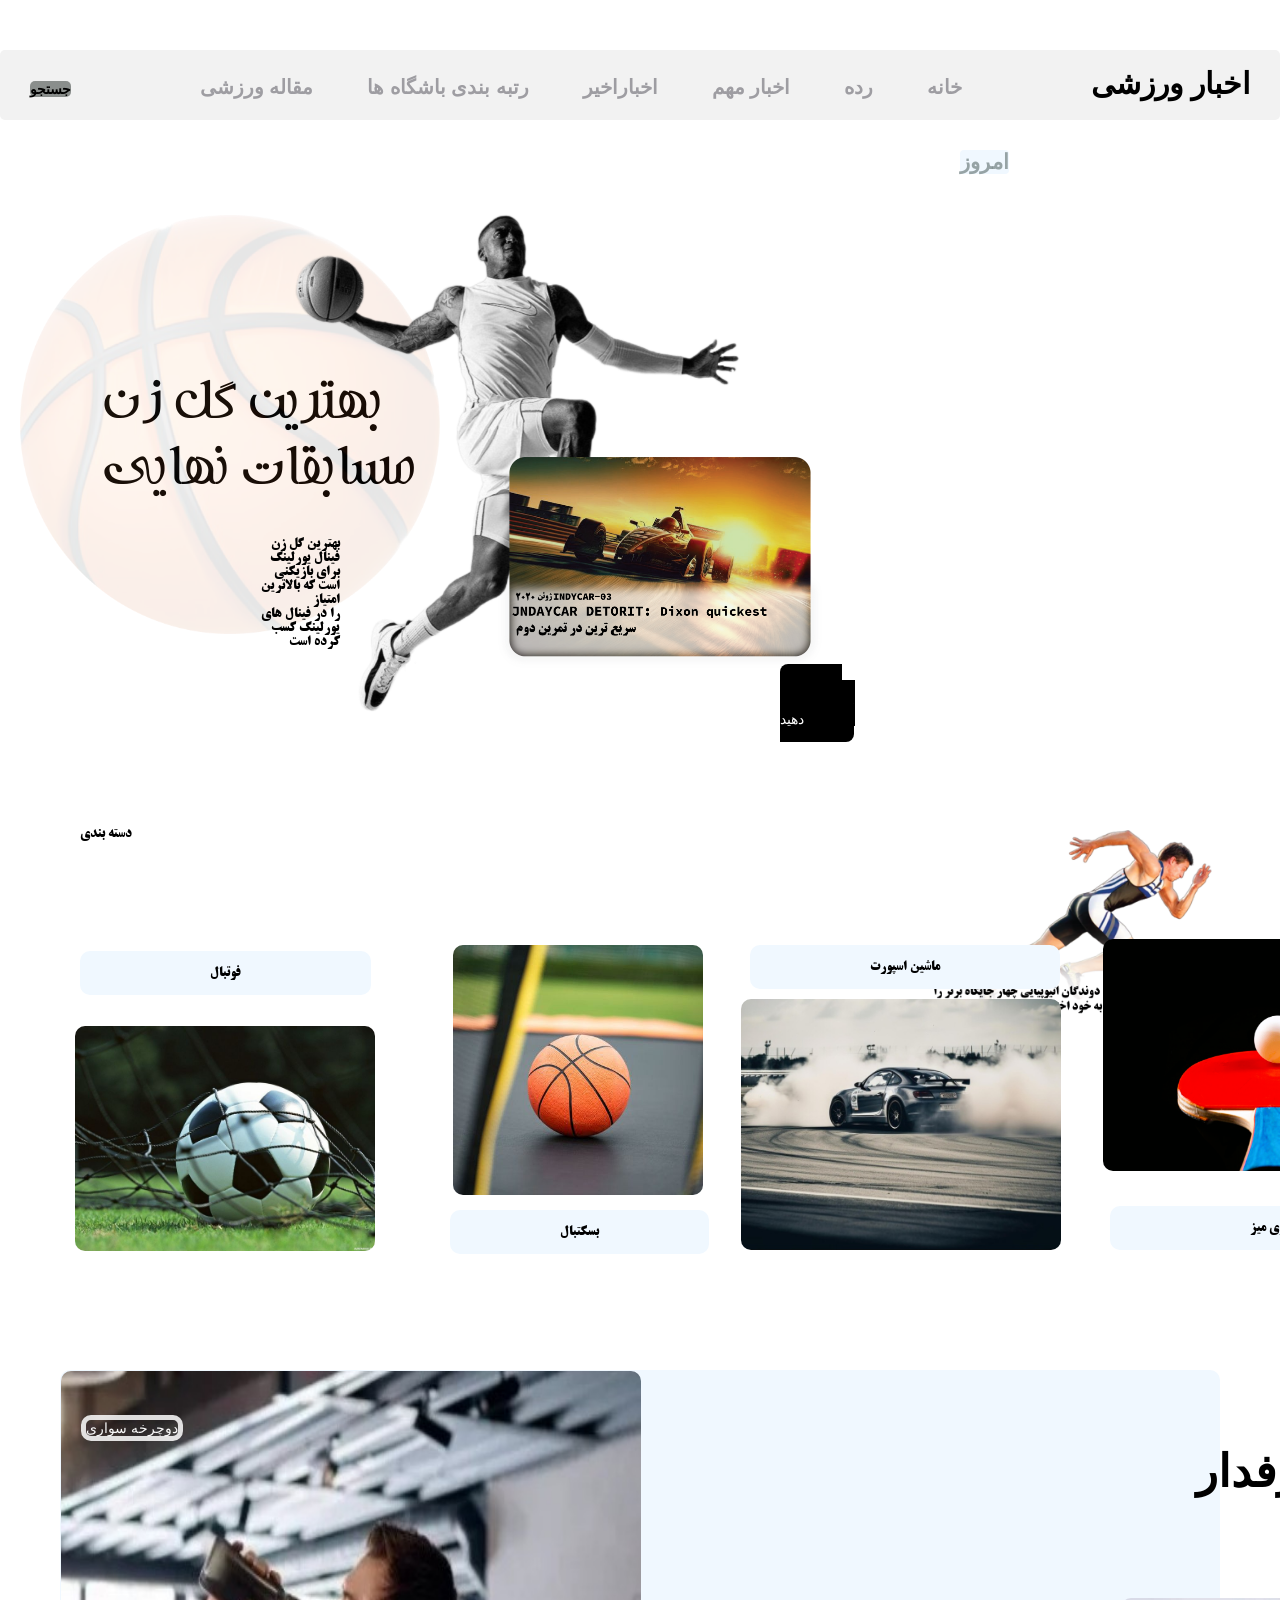
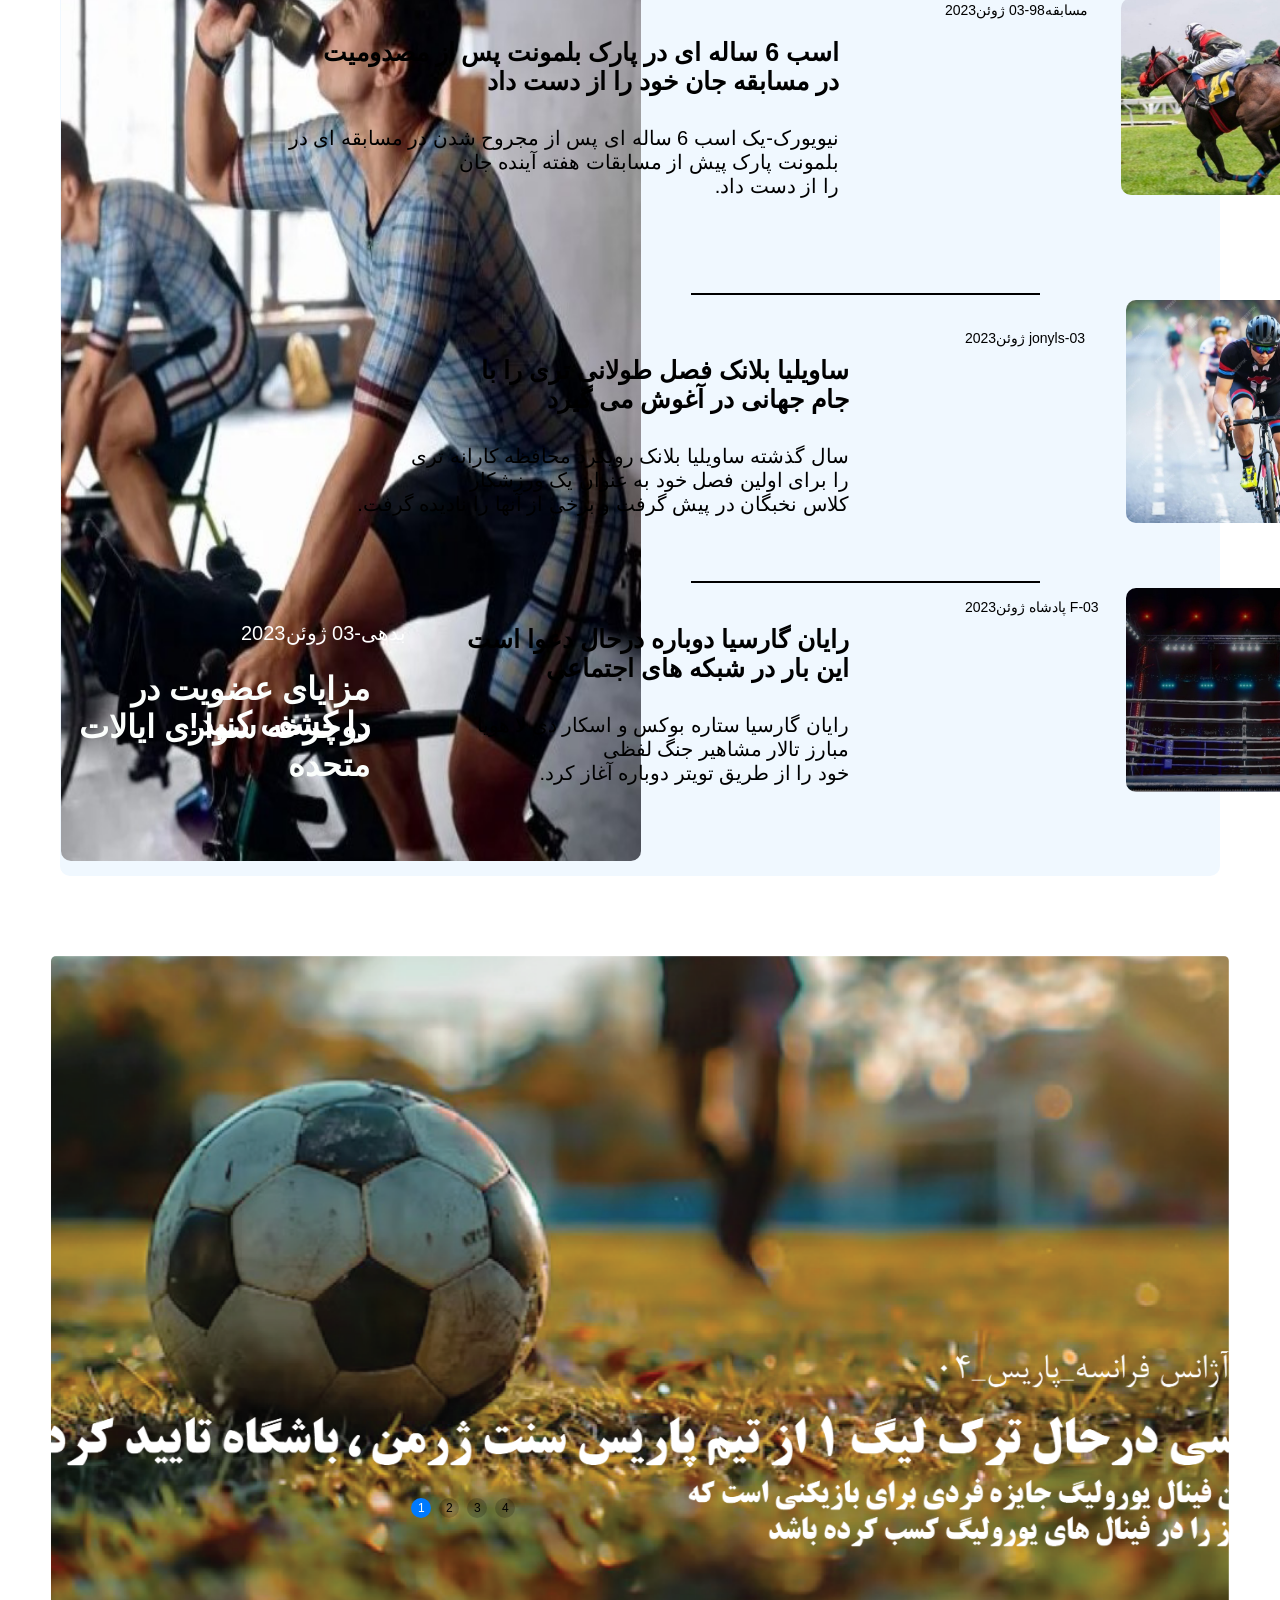
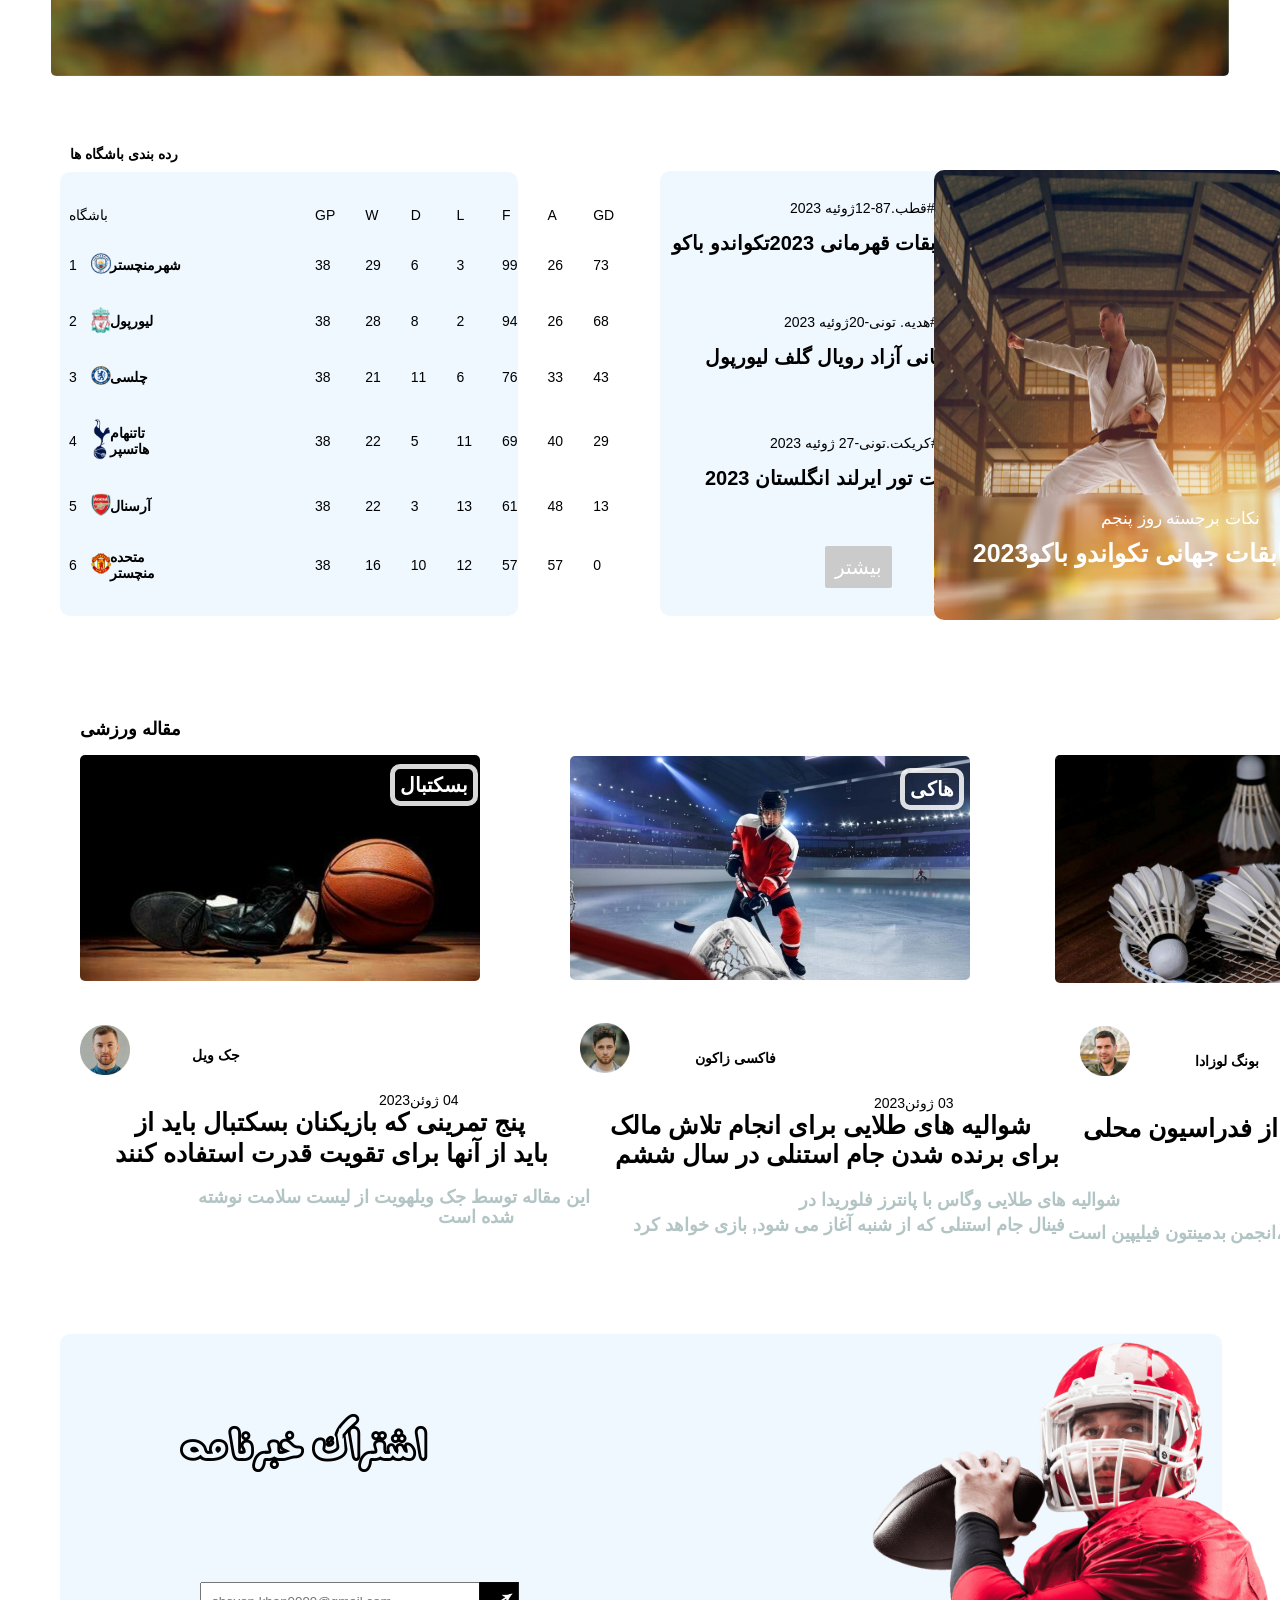
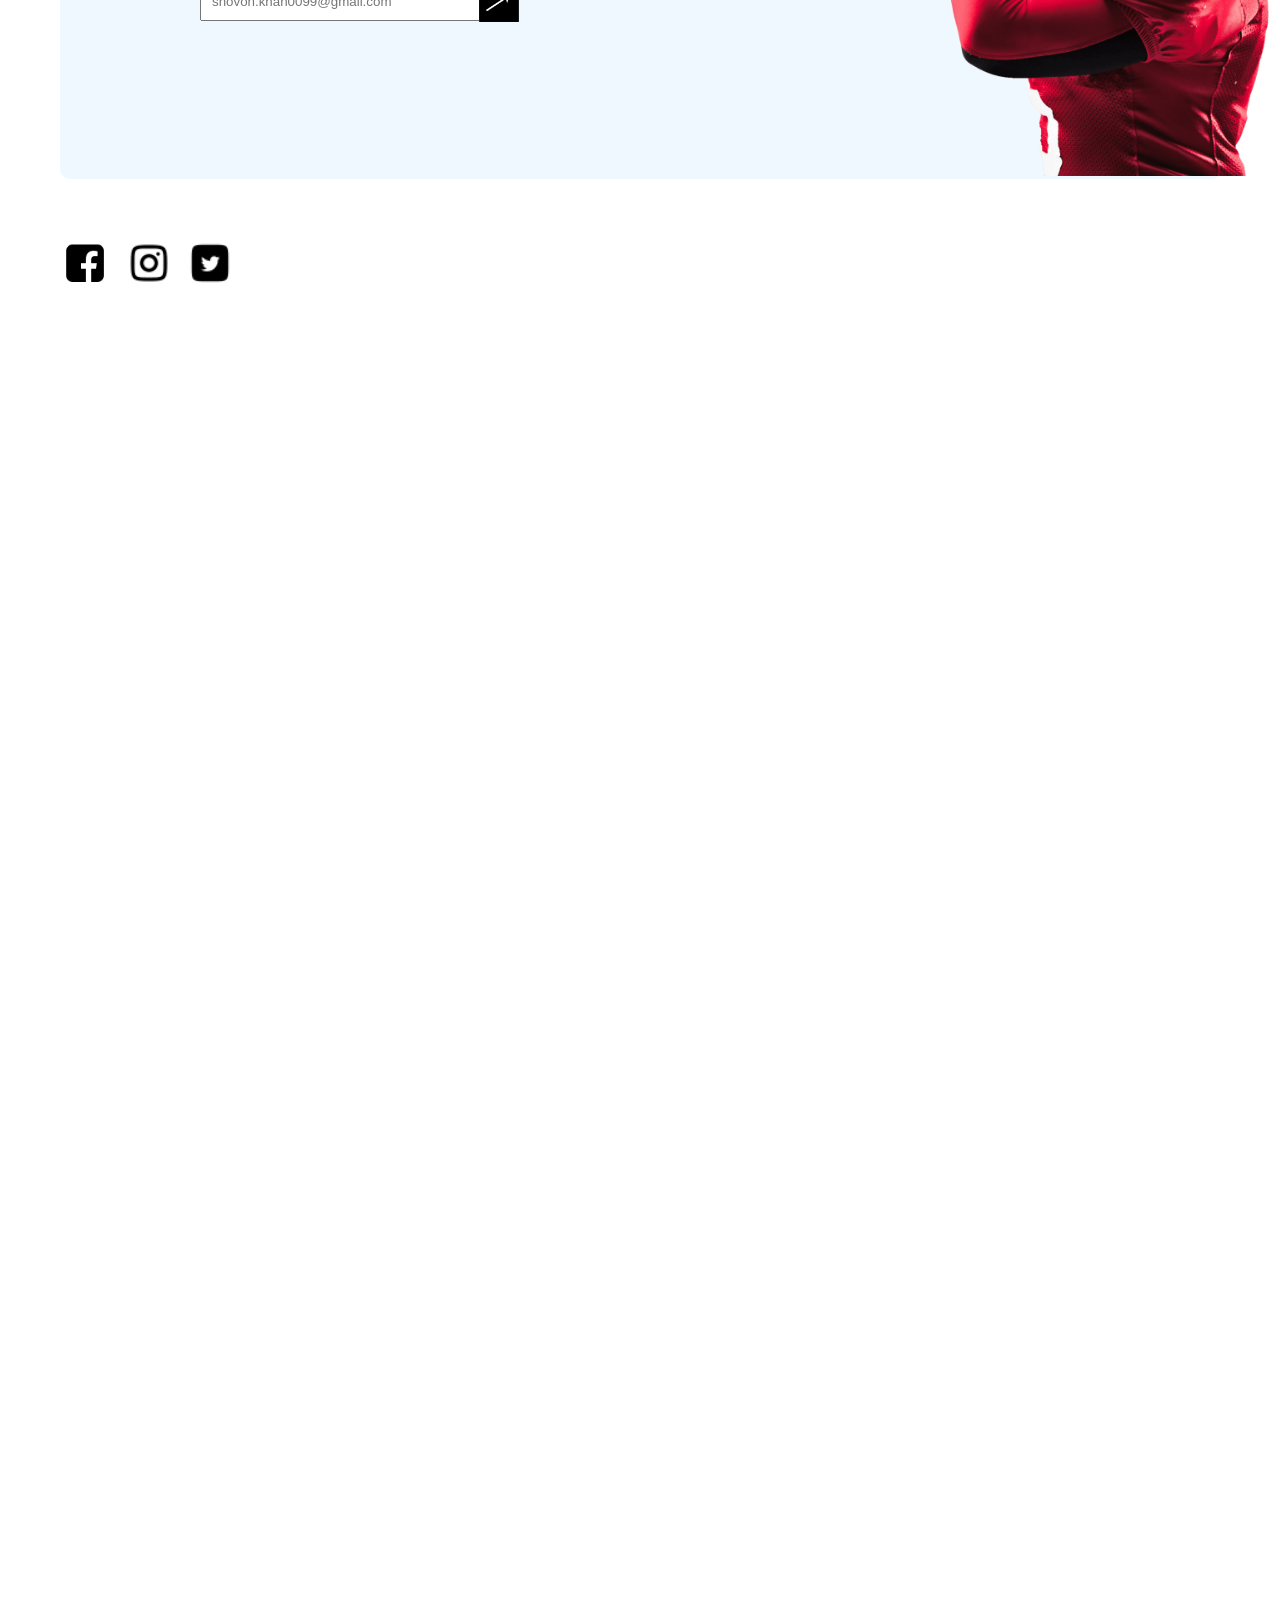
<file: پروژه برنامه نویسی - Copy/index.html>
<!DOCTYPE html>
<html lang="en">
<head>
    <meta charset="UTF-8">
    <meta name="viewport" content="width=device-width, initial-scale=1.0">
    <title>Document</title>
    <link rel="stylesheet" href="https://cdn.jsdelivr.net/npm/swiper@11/swiper-bundle.min.css" />
    <link rel="stylesheet" href="./style.css">
    
</head>
<body>
    <div class="menu"> 
        <nav>
            <ul>
                
               <b id="sport">اخبار ورزشی</b>
                  
                <li><a href=""><b>خانه</b></a></li>
                <li><a href=""><b>رده</b></a></li>
                <li><a href=""><b> اخبار مهم</b></a></li>
                <li><a href=""><b>اخباراخیر</b></a></li>
                <li><a href=""><b>رتبه بندی باشگاه ها  </b></a></li>
                <li><a href=""><b> مقاله ورزشی</b></a></li>

              <a id="sarch"  href=""><b>جستجو</b> </a>
            </ul>
        </nav>
    </div>
    <h2><li><a>امروز</a></li></h2>
    <div class="img">
       
        <p>   بهترین گل زن
            </p>
            <p>
      مسابقات نهایی
 </p>
<img id="ball" src="./img/Untitled-33.png" width="420px"  >
   
   
<span>
<img  src="./img/InShot_۲۰۲۴۰۸۲۸_۱۵۰۲۳۹۵۳۴.png" width="500px">
</span>
 <img align="right" src="./img/Untitled-2.png" width="380px" >


 <img id="car" align="right" src="./img/Untitled-1.png" width="340px" >
 
    </div>
   <div class="text">
    <p><b>     بهترین گل زن فینال یورلینگ</b></p>
<p><b>    برای بازیکنی است  که بالاترین امتیاز </b></p>  
<p><b>را در فینال های یورلینگ کسب کرده است </b> </p>

          <a href=""> به خواندن ادامه دهید</a>
   </div>
<div class="bunch">
<p><b>دسته بندی  </b></p>
</div>
<div class="img2">
<a href="">فوتبال</a>
<img src="./img/img2/b6d412c0c3d8a902f2dfa4b003480f0b.jpg" width="300px">
</div>

<div  class="img3">
<a href="">بسکتبال</a>
<img src="./img/img2/76b3e88793bf5b7ad3e98fb2b3cd3a4f.jpg" width="250px">
</div>

<div class="img4">
<a href="">ماشین اسپورت</a>
<img src="./img/img2/Screenshot_۲۰۲۴۰۹۰۲_۱۹۲۸۰۷_Chrome.jpg" width="320px">
</div>
<div class="img5">
<a href=""> تنیس روی میز</a>
<img src="./img/img2/Untitled47_20240902235312.png" width="350px">
</div>

<div class="a">

<div class="imgleft">
<img src="./img/img3/Screenshot_۲۰۲۴۰۹۰۳_۱۶۲۶۴۹_Chrome.jpg" width="500px" >

</div>


<div class="textman">
    <span>بدهی-03 ژوئن2023</span>
<h5>مزایای عضویت در دوچرخه سواری ایالات متحده</h5>
<h6>را کشف کنید!</h6>

<div class="bike">
    
<a href=""> دوچرخه سواری</a>


</div>



</div>
<div class="imgright"> 
<h4><b>اخبار پرطرفدار</b></h4>
<div class="imghorse">
<img src="./img/img3/Screenshot_۲۰۲۴۰۹۰۳_۱۶۲۸۳۱_Chrome.jpg" width="300px">
<span>مسابقه98-03 ژوئن2023
</span>
<p><b>  اسب 6 ساله ای در پارک بلمونت پس از مصدومیت</b></p>
<p><b>          در مسابقه جان خود را از دست داد</b></p>
<div class="texthorse">
<p>  نیویورک-یک اسب 6 ساله ای پس از مجروح شدن در مسابقه ای در </p>
<p>بلمونت پارک پیش از مسابقات هفته آینده جان </p>
<p>را از دست داد.</p>
<hr  width="30%"  color="black"> 
</div>
</div>



<div class="imgbike">
    <img src="./img/img3/Screenshot_۲۰۲۴۰۹۰۳_۱۶۳۰۱۳_Chrome.jpg"  width="300px">
<span>2023ژوئن jonyls-03</span>
<p><b>ساویلیا بلانک فصل طولانی تری را با</b></p>
<p><b>جام جهانی در آغوش می گیرد</b></p>
<div class="textbike">
    <p>سال گذشته ساویلیا بلانک رویکرد محافظه کارانه تری</p>
    <p>را برای اولین فصل خود به عنوان  یک ورزشکار</p>
    <p>کلاس نخبگان در پیش گرفت و برخی از آنها را نادیده گرفت.</p>
    <hr  width="30%"  color="black"> 
</div>
</div>


<div class="imgcombat">
<img src="./img/img3/Screenshot_۲۰۲۴۰۹۰۳_۱۶۳۴۳۲_Chrome.jpg" width="300px">
<span>  پادشاه ژوئن2023 F-03</span>
<p><b>رایان گارسیا دوباره درحال دعوا است</b></p>
<p><b>این بار در شبکه های اجتماعی</b></p>
</div>
<div class="textcombat">
    <p>رایان گارسیا ستاره بوکس و اسکار دی لا هویا</p>
    <p>مبارز تالار مشاهیر  جنگ لفظی</p>
    <p>خود را از طریق تویتر دوباره آغاز کرد.</p>
</div>
</div>
</div>


<!-- Swiper -->
<div class="swiper mySwiper">
    <div class="swiper-wrapper">
      <div class="swiper-slide"><img src="./img/img swiper 1/Untitled-1.png">
    <p></p></div>
      <div class="swiper-slide"><img src="./img/img swiper 1/083fe695f6045d11bca1b399f8210236.jpg" alt=""></div>
      <div class="swiper-slide"><img src="./img/img swiper 1/a2cabd78134d06a53c5187e8ba644e5f.jpg" alt=""></div>
      <div class="swiper-slide"><img src="./img/img swiper 1/e6062fd6b953cb08d61f38d3dd20d87a.jpg" alt=""></div>
    </div>
    <div class="swiper-pagination"></div>
    
  </div>

   <div class="soccer">
    
    <a href=""> فوتبال</a>
    
    </div>


    <div class=" titletabel">
        <p><b>رده بندی باشگاه ها </b></p>
        <div class="tabel">
<table width="20%"  cellspacing="30" cellpadding="1">
    
<tr>
<td id="clubs">باشگاه</td>
<td></td>
<td></td>
<td>GP</td>
<td>W</td>
<td>D</td>
<td>L</td>
<td>F</td>
<td>A</td>
<td>GD</td>

</tr>
<tr>
    <td id="one">1</td>
    <td id="boat"><img src="./img/img4/img table/InShot_۲۰۲۴۰۹۰۸_۱۳۴۴۴۷۲۹۴.png" alt="" width="20px"></td>
    <td id="city1"><p><b>شهرمنچستر</b> </p></td>
    
    <td>38</td>
    <td>29</td>
    <td>6</td>
    <td>3</td>
    <td>99</td>
    <td>26</td>
    <td>73</td>

    </tr>
    <tr>
        <td id="two">2</td>
        <td id="bird"><img src="./img/img4/img table/InShot_۲۰۲۴۰۹۰۸_۱۳۴۶۰۶۸۴۰.png" alt="" width="20px"></td>
        <td id="city2"><p><b>لیورپول</b></p></td>
        <td>38</td>
        <td>28</td>
        <td>8</td>
        <td>2</td>
        <td>94</td>
        <td>26</td>
        <td>68</td>
        </tr>
        <tr>
            <td id="three">3</td>
            <td id="lion"><img src="./img/img4/img table/InShot_۲۰۲۴۰۹۰۸_۱۳۴۶۵۵۴۹۳.png" alt="" width="20px"></td>
            <td id="city3"><p><b>چلسی</b></p></td>
            <td>38</td>
            <td>21</td>
            <td>11</td>
            <td>6</td>
            <td>76</td>
            <td>33</td>
            <td>43</td>
            </tr>
            <tr>
                <td id="four">4</td>
                <td id="hen"><img src="./img/img4/img table/InShot_۲۰۲۴۰۹۰۸_۱۳۴۸۲۸۰۸۶.png" alt="" width="20px"></td>
                <td id="city4"><p><b>تاتنهام هاتسپر</b></p></td>
                <td>38</td>
                <td>22</td>
                <td>5</td>
                <td>11</td>
                <td>69</td>
                <td>40</td>
                <td>29</td>
                </tr>
                <td id="five">5</td>
                <td id="wheel"><img src="./img/img4/img table/InShot_۲۰۲۴۰۹۰۸_۱۳۴۷۲۱۱۵۶.png" alt="" width="20px"></td>
                <td id="city5"><p><b>آرسنال</b></p></td>
                <td>38</td>
                <td>22</td>
                <td>3</td>
                <td>13</td>
                <td>61</td>
                <td>48</td>
                <td>13</td>
                </tr>
                <td id="six">6</td>
                <td id="red"><img src="./img/img4/img table/InShot_۲۰۲۴۰۹۰۸_۱۳۴۸۱۰۳۴۷.png" alt="" width="20px"></td>
                <td id="city6"><p><b>متحده منچستر</b></p></td>
                <td>38</td>
                <td>16</td>
                <td>10</td>
                <td>12</td>
                <td>57</td>
                <td>57</td>
                <td>0</td>
                </tr>
</table>
        </div>
    </div>
<div class="center">
    <img src="./img/img4/Screenshot_۲۰۲۴۰۹۰۷_۲۱۰۹۱۵_Telegram.jpg" alt="" width="100px">

<div class="textcenter">
<span> قطب.87-12ژوئیه 2023# </span>
<p><b>
    مسابقات قهرمانی 
  2023تکواندو باکو  
</b></p>
</div>

<div class="whiteball">
<img src="./img/img4/Screenshot_۲۰۲۴۰۹۰۷_۲۱۰۹۳۵_Telegram.jpg" alt=""width="100px">
<span>هدیه. تونی-20ژوئیه 2023#</span>
<p><b>قهرمانی آزاد رویال گلف لیورپول</b></p>

</div>
<div class="redball">
<img src="./img/img4/Screenshot_۲۰۲۴۰۹۰۷_۲۱۱۰۰۰_Google.jpg" alt=""width="100px">
<span>کریکت.تونی-27 ژوئیه 2023#</span>
<p><b>تست تور ایرلند انگلستان 2023</b></p>
</div>
<div class="bottem">
    <a href="">بیشتر </a>
</div>
</div>

<div class="imgmard">
    <p><b>اخباراخیر</b></p>
<img src="./img/img4/Screenshot_۲۰۲۴۰۹۰۷_۲۱۰۴۲۹_Google.jpg" alt="" width="350px">

</div>


<div class="textmard">
    <span>نکات برجسته روز پنجم</span>
<p><b>مسابقات جهانی تکواندو باکو2023</b></p>
</div>


<div class="im">
<p><b>مقاله ورزشی</b></p>
<div class="im1">

<img src="./img/img 5/csm_OIP_68979f5558.jpg" alt="" width="400px">
</div>

<div class="im2">
<img src="./img/img 5/Screenshot_۲۰۲۴۰۹۱۲_۱۳۳۸۵۱_Chrome.jpg" alt="" width="400px">
</div>
<div class="im3">
<img src="./img/img 5/a06a1ba3-dc50-40ca-86c1-9f3be25d31be.jpeg" alt=""width="400px">
</div>

</div>
<div class="textim1">
    <a href=""><b>بسکتبال</b></a> 
</div>
<div class="textim2">
    <a href=""><b>هاکی</b></a> 
</div>
<div class="textim3">
    <a href=""><b>بدمینتون</b></a> 
</div>

<div class="man1">
<img src="./img/img 5/Untitled-1.png" alt="" width="50px">
<span><b>جک ویل</b></span>
<span id="zerofour">04 ژوئن2023</span>
<p id="bascktball1"><b>پنج تمرینی که بازیکنان بسکتبال باید از   </b></p>
<p id="bascktball2"><b> باید از آنها برای تقویت قدرت استفاده کنند</b></p>
<span id="textbascktball1"><b>این مقاله توسط جک ویلهویت از لیست سلامت نوشته</b>  </span>
<span id="textbascktball2"><b>شده است</b></span>






<div class="man2">
<img src="./img/img 5/Untitled-2.png" alt="" width="50px" >
<span><b>فاکسی زاکون</b></span>
<span id="zerothree">03 ژوئن2023</span>
<p id="hockey1"><b>شوالیه های طلایی برای انجام تلاش مالک </b></p>
<p id="hockey2"><b> برای برنده شدن جام استنلی در سال ششم</b></p>
<span id="texthockey1"><b>شوالیه های طلایی وگاس  با پانترز فلوریدا در</b></span>
<span id="texthockey2"><b>فینال جام استنلی که از شنبه آغاز می شود, </b></span>
<span id="texthockey3"><b> بازی خواهد کرد</b></span>



</div>
<div class="man3">
<img src="./img/img 5/Untitled-3.png" alt="" width="50px">

<span><b>بونگ لوزادا</b></span>
<span id="zeroone">01 ژوئن2023</span>
<p id="badminton1"><b>بدمینتون در فضای باز از فدراسیون محلی </b></p>
<p id="badminton2"><b> حمایت می شود</b></p>
<span id="textbadminton1"><b>فدراسیون جهانی بدمینتون درحال توسعه</b></span>
<span id="textbadminton2"><b> بدمینتون هوایی و هیئت حاکمه کشور ،انجمن</b></span>
<span id="textbadminton3"><b> بدمینتون فیلیپین است</b></span>
</div>
</div>
<div class="imgend">
<img src="./img/img 5/charliegouse2-1.png" alt="" width="400px">
<p><b >   اشتراک
    خبرنامه
</b></p>
 
</div>

<div class="icon1">
<img src="./icon/icons8-facebook-64.png" alt="" width="50px">

</div>
<div class="icon2">
    <img src="./icon/icons8-instagram-50.png" alt="" width="58px">
    
    </div>
    <div class="icon3">
        <img src="./icon/icons8-twitter-squared-50.png" alt="" width="60px">
        
        </div>
            

<div class="end">
<input type="text" placeholder="shovon.khan0099@gmail.com">
<a href=""><img src="./img/Untitled-4.png" alt="" width="40px"></a>
</div>




 <!-- Swiper JS -->
 <script src="https://cdn.jsdelivr.net/npm/swiper@11/swiper-bundle.min.js"></script>

 <!-- Initialize Swiper -->
 <script>
   var swiper = new Swiper(".mySwiper", {
     pagination: {
       el: ".swiper-pagination",
       clickable: true,
       renderBullet: function (index, className) {
         return '<span class="' + className + '">' + (index + 1) + "</span>";
       },
     },
   });
 </script>
</body>
</html>
</file>
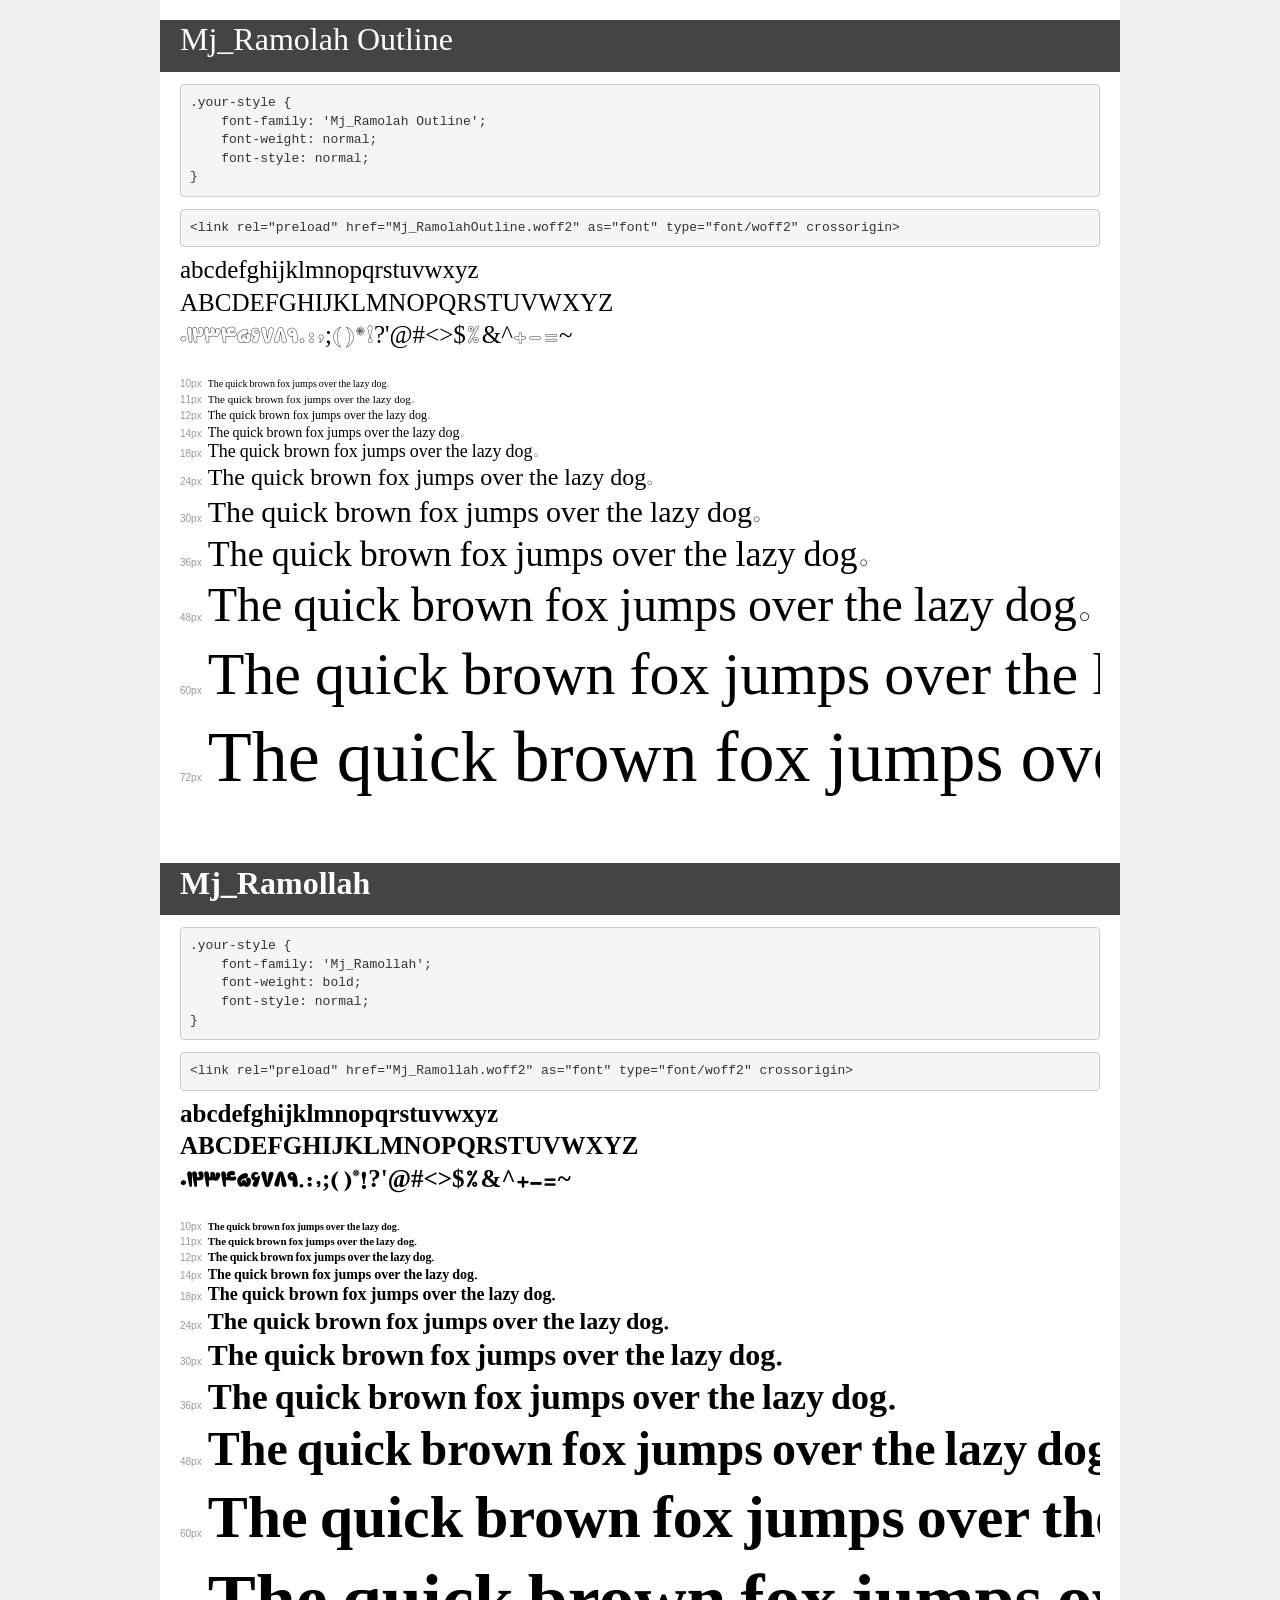
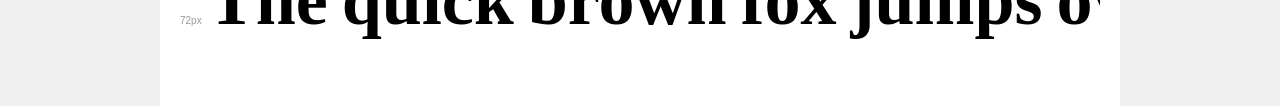
<file: پروژه برنامه نویسی - Copy/font/demo.html>
<!DOCTYPE html>
<html lang="en">
<head>
    <meta charset="utf-8">
    <meta http-equiv="X-UA-Compatible" content="IE=edge">
    <meta name="viewport" content="width=device-width, initial-scale=1">
    <meta name="robots" content="noindex, noarchive">
    <meta name="format-detection" content="telephone=no">
    <title>Transfonter demo</title>
    <link href="stylesheet.css" rel="stylesheet">
    <style>
        /*
        http://meyerweb.com/eric/tools/css/reset/
        v2.0 | 20110126
        License: none (public domain)
        */
        html, body, div, span, applet, object, iframe,
        h1, h2, h3, h4, h5, h6, p, blockquote, pre,
        a, abbr, acronym, address, big, cite, code,
        del, dfn, em, img, ins, kbd, q, s, samp,
        small, strike, strong, sub, sup, tt, var,
        b, u, i, center,
        dl, dt, dd, ol, ul, li,
        fieldset, form, label, legend,
        table, caption, tbody, tfoot, thead, tr, th, td,
        article, aside, canvas, details, embed,
        figure, figcaption, footer, header, hgroup,
        menu, nav, output, ruby, section, summary,
        time, mark, audio, video {
            margin: 0;
            padding: 0;
            border: 0;
            font-size: 100%;
            font: inherit;
            vertical-align: baseline;
        }
        /* HTML5 display-role reset for older browsers */
        article, aside, details, figcaption, figure,
        footer, header, hgroup, menu, nav, section {
            display: block;
        }
        body {
            line-height: 1;
        }
        ol, ul {
            list-style: none;
        }
        blockquote, q {
            quotes: none;
        }
        blockquote:before, blockquote:after,
        q:before, q:after {
            content: '';
            content: none;
        }
        table {
            border-collapse: collapse;
            border-spacing: 0;
        }
        /* demo styles */
        body {
            background: #f0f0f0;
            color: #000;
        }
        .page {
            background: #fff;
            width: 920px;
            margin: 0 auto;
            padding: 20px 20px 0 20px;
            overflow: hidden;
        }
        .font-container {
            overflow-x: auto;
            overflow-y: hidden;
            margin-bottom: 40px;
            line-height: 1.3;
            white-space: nowrap;
            padding-bottom: 5px;
        }
        h1 {
            position: relative;
            background: #444;
            font-size: 32px;
            color: #fff;
            padding: 10px 20px;
            margin: 0 -20px 12px -20px;
        }
        .letters {
            font-size: 25px;
            margin-bottom: 20px;
        }
        .s10:before {
            content: '10px';
        }
        .s11:before {
            content: '11px';
        }
        .s12:before {
            content: '12px';
        }
        .s14:before {
            content: '14px';
        }
        .s18:before {
            content: '18px';
        }
        .s24:before {
            content: '24px';
        }
        .s30:before {
            content: '30px';
        }
        .s36:before {
            content: '36px';
        }
        .s48:before {
            content: '48px';
        }
        .s60:before {
            content: '60px';
        }
        .s72:before {
            content: '72px';
        }
        .s10:before, .s11:before, .s12:before, .s14:before,
        .s18:before, .s24:before, .s30:before, .s36:before,
        .s48:before, .s60:before, .s72:before {
            font-family: Arial, sans-serif;
            font-size: 10px;
            font-weight: normal;
            font-style: normal;
            color: #999;
            padding-right: 6px;
        }
        pre {
            display: block;
            padding: 9px;
            margin: 0 0 12px;
            font-family: Monaco, Menlo, Consolas, "Courier New", monospace;
            font-size: 13px;
            line-height: 1.428571429;
            color: #333;
            font-weight: normal;
            font-style: normal;
            background-color: #f5f5f5;
            border: 1px solid #ccc;
            overflow-x: auto;
            border-radius: 4px;
        }
        /* responsive */
        @media (max-width: 959px) {
            .page {
                width: auto;
                margin: 0;
            }
        }
    </style>
</head>
<body>
<div class="page">
    <div class="demo">
        <h1 style="font-family: 'Mj_Ramolah Outline'; font-weight: normal; font-style: normal;">Mj_Ramolah Outline</h1>
        <pre title="Usage">.your-style {
    font-family: 'Mj_Ramolah Outline';
    font-weight: normal;
    font-style: normal;
}</pre>
        <pre title="Preload (optional)">
&lt;link rel=&quot;preload&quot; href=&quot;Mj_RamolahOutline.woff2&quot; as=&quot;font&quot; type=&quot;font/woff2&quot; crossorigin&gt;</pre>
        <div class="font-container" style="font-family: 'Mj_Ramolah Outline'; font-weight: normal; font-style: normal;">
            <p class="letters">
                abcdefghijklmnopqrstuvwxyz<br>
ABCDEFGHIJKLMNOPQRSTUVWXYZ<br>
                0123456789.:,;()*!?'@#&lt;&gt;$%&^+-=~
            </p>
            <p class="s10" style="font-size: 10px;">The quick brown fox jumps over the lazy dog.</p>
            <p class="s11" style="font-size: 11px;">The quick brown fox jumps over the lazy dog.</p>
            <p class="s12" style="font-size: 12px;">The quick brown fox jumps over the lazy dog.</p>
            <p class="s14" style="font-size: 14px;">The quick brown fox jumps over the lazy dog.</p>
            <p class="s18" style="font-size: 18px;">The quick brown fox jumps over the lazy dog.</p>
            <p class="s24" style="font-size: 24px;">The quick brown fox jumps over the lazy dog.</p>
            <p class="s30" style="font-size: 30px;">The quick brown fox jumps over the lazy dog.</p>
            <p class="s36" style="font-size: 36px;">The quick brown fox jumps over the lazy dog.</p>
            <p class="s48" style="font-size: 48px;">The quick brown fox jumps over the lazy dog.</p>
            <p class="s60" style="font-size: 60px;">The quick brown fox jumps over the lazy dog.</p>
            <p class="s72" style="font-size: 72px;">The quick brown fox jumps over the lazy dog.</p>
        </div>
    </div>

    <div class="demo">
        <h1 style="font-family: 'Mj_Ramollah'; font-weight: bold; font-style: normal;">Mj_Ramollah</h1>
        <pre title="Usage">.your-style {
    font-family: 'Mj_Ramollah';
    font-weight: bold;
    font-style: normal;
}</pre>
        <pre title="Preload (optional)">
&lt;link rel=&quot;preload&quot; href=&quot;Mj_Ramollah.woff2&quot; as=&quot;font&quot; type=&quot;font/woff2&quot; crossorigin&gt;</pre>
        <div class="font-container" style="font-family: 'Mj_Ramollah'; font-weight: bold; font-style: normal;">
            <p class="letters">
                abcdefghijklmnopqrstuvwxyz<br>
ABCDEFGHIJKLMNOPQRSTUVWXYZ<br>
                0123456789.:,;()*!?'@#&lt;&gt;$%&^+-=~
            </p>
            <p class="s10" style="font-size: 10px;">The quick brown fox jumps over the lazy dog.</p>
            <p class="s11" style="font-size: 11px;">The quick brown fox jumps over the lazy dog.</p>
            <p class="s12" style="font-size: 12px;">The quick brown fox jumps over the lazy dog.</p>
            <p class="s14" style="font-size: 14px;">The quick brown fox jumps over the lazy dog.</p>
            <p class="s18" style="font-size: 18px;">The quick brown fox jumps over the lazy dog.</p>
            <p class="s24" style="font-size: 24px;">The quick brown fox jumps over the lazy dog.</p>
            <p class="s30" style="font-size: 30px;">The quick brown fox jumps over the lazy dog.</p>
            <p class="s36" style="font-size: 36px;">The quick brown fox jumps over the lazy dog.</p>
            <p class="s48" style="font-size: 48px;">The quick brown fox jumps over the lazy dog.</p>
            <p class="s60" style="font-size: 60px;">The quick brown fox jumps over the lazy dog.</p>
            <p class="s72" style="font-size: 72px;">The quick brown fox jumps over the lazy dog.</p>
        </div>
    </div>

</div>
</body>
</html>
</file>
<file: پروژه برنامه نویسی - Copy/style.css>
*{
    padding: 0;
    margin: 0;
}
div.menu{
    background-color: rgb(242, 242, 242);
    margin-top: 50px;
    border-radius: 5px;
}

div.menu>nav>ul{
    width: 100%;
    height: 70px;
    text-align: center;

}
div.menu>nav>ul>li{
    padding-top: 25px;

    display: inline-block;
    margin: 0 20px auto;
}
div.menu>nav>ul>li>a{
    text-decoration: none;
    color: rgb(158, 157, 162);
font-size: 20px;
}
div.menu>nav>ul>li>a{
    margin: 0 5px;
}
div.menu>nav>ul>li>a:hover{

color: black;
border-radius: 30px;
}

div.menu>nav>ul>b#sport{
    margin-left: 100px;
    margin-top: 15px;
        font-size: 30px;
}
div.menu>nav>ul>a#sarch{
background-color: rgba(87, 93, 91, 0.668);  
color: black; 
 border: 50px;
 border-radius: 5px;
text-decoration: none;
margin-right: 100px;
}
h2>li{
    display: inline-block;
    margin-top: 30px;
    margin-left: 75%;
    margin-right: 21.5%;
    background-color: aliceblue;
    color: rgba(120, 135, 136, 0.755);
    border-radius: 4px;
    transition: 1ms;
}
h2>li:hover{
    color: black;
}
div.img>img#ball{
    position: relative;
    bottom: 250px;
}

div.img>img{
    position: relative;
    margin-left: 20px;
    bottom: 120px;
}
div.img>p{
    position: relative;
    top: 200px;
    left: 100px;
    font-size: 60px;
        color: #000;
        font-family: imgp;


}

@font-face {
    font-family: imgp;
    src: url(./font/Shams/Shams.ttf);
}
@font-face {
    font-family:texttp;
    src: url(./font/B-Titr/B\ Titr\ Bold_0.ttf);
}
div.img>img#car{
    position: relative;
    margin-bottom: 50px;
    margin-left: 400px;
padding-right: 50px;
bottom: 430px;
}

span{
    position: relative;
    right: 15%;
    bottom:150px ;
}
  div.text>p{
position: relative;
left:250px;
bottom: 350px;
direction: rtl;
font-family:texttp;

  }
div.text>a{   
 text-decoration: none;
 background-color: rgb(0, 0, 0);
 padding: 15px 50px 15px;
 border-radius: 8px;
color: white;
position: relative;
left: 780px;
bottom: 320px;
}
div.bunch>p{
    position: relative;
    left: 80px;
    bottom: 220px;
    font-family:texttp;

}
div.img2>a{
    text-decoration: none;
    background-color: aliceblue;
    color: black;
    padding: 15px 130px 15px;
    border-radius: 10px;
   position: relative;
  bottom: 405px;
  left: 80px;
  font-family:texttp;

}
div.img2>img{
    border-radius: 10px;
    position: relative;
bottom: 130px;
right: 220px;
}
div.img3>a{
    text-decoration: none;
    background-color: aliceblue;
    color: black;
    padding: 15px 110px 15px;
    border-radius: 10px;
   position: relative;
  bottom: 400px;
  left:450px;
  font-family:texttp;

}
div.img3>img{
    border-radius: 10px;
    position: relative;
    
bottom: 440px;
left: 190px;
}
div.img4>a{
    text-decoration: none;
    background-color: aliceblue;
    color: black;
    padding: 15px 120px 15px;
    border-radius: 10px;
   position: relative;
  bottom: 920px;
  left:750px;
  font-family:texttp;

}
div.img4>img{
    border-radius: 10px;
    position: relative;
    
bottom: 640px;
left: 427px;
}
div.img5>a{
    text-decoration: none;
    background-color: aliceblue;
    color: black;
    padding: 15px 140px 15px;
    border-radius: 10px;
   position: relative;
  bottom: 895px;
  left:1110px;
  font-family:texttp;

}
div.img5>img{
    border-radius: 10px;
    position: relative;
    
bottom:955px;
left: 750px;
}
div.a{
    margin:60px ;
    padding:1px;
    background-color: aliceblue;
position: relative;
bottom: 820px;
border-radius: 10px;
}
h4{
    position: relative;
    left: 1135px;
    bottom: -50px;
    font-size: 45px
}
div.imghorse>img{
    border-radius: 10px;
    position: relative;
    left: 1060px;
    bottom: -150px;
}
div.imghorse>span{
    position: relative;
left: 580px;
bottom: 30px;

}
div.imghorse>p{
    font-size: 25px;
    direction: rtl;
    margin-right:380px;
    position: relative;
    bottom: 10px;
}
div.texthorse>p{
    direction: rtl;
font-size: 20px;
margin-right: 380px;
position: relative;
bottom: -20px;
}
 div.texthorse>hr{
    position: relative;
    left: 630px;
    bottom: -115px;
}
div.imgbike>img{
    border-radius: 10px;
    position: relative;
    left: 1065px;
    bottom: -120px;
}
div.imgbike>span{
    position: relative;
    left: 600px;
    bottom: 60px;
}
div.imgbike>p{
    direction: rtl;
    font-size: 25px;
    margin-right: 370px;
    position: relative;
    bottom: 50px;
}
div.textbike>p{
    direction: rtl;
    font-size: 20px;
    margin-right:370px;
    position: relative;
bottom: 20px;
}
div.textbike>hr{
    position: relative;
    left: 630px;
    bottom: -45px;
}

div.imgcombat>img{
    border-radius: 10px;
    position: relative;
    left: 1065px;
    bottom: -50px;
}
div.imgcombat>span{
    position: relative;
    left: 600px;
    bottom: 130px;
}
div.imgcombat>p{
    direction: rtl;
    font-size: 25px;
    margin-right:370px;
    position: relative;
    bottom: 120px;
}
div.textcombat>p{
    direction: rtl;
    font-size: 20px;
    margin-right:370px;
    position: relative;
    bottom: 90px;
}
div.imgleft>img{ 
    width: 580px;
height: 1090px;
    border-radius: 10px;
position: absolute;
}
div.bike>a{
    text-decoration: none;
        color:rgb(249, 249, 249);
border-radius: 10px;
    position: absolute;
    border: 5px  solid rgba(254, 254, 254, 0.852);
    box-sizing: border-box;
    margin-top: 20px;
    margin-left: 20px;

}
div.textman>span{
position: relative;
left: 180px;
top: 850px;
font-size: 20px;
color: rgb(255, 255, 255);
}
h5{
 direction: rtl;
 right: 850px;
    top: 900px;
font-size: 32px;
color: rgb(251, 254, 252);
position: absolute;
}
h6{
    direction: rtl;
    position: relative;
    right: 850px;
       top: 935px;
   font-size: 32px;
   color: rgb(255, 255, 255);
   position: absolute;

}

html,
body {
  position: relative;
  height: 100%;

}

body {
  font-family: Helvetica Neue, Helvetica, Arial, sans-serif;
  font-size: 14px;
  color: #000;
  margin: 0;
  padding: 0;
}

.swiper {
  width: 92%;
  height: 80%;
  border-radius: 5px;
  position: relative;
  top: -800px;
}

.swiper-slide {
  text-align: center;
  font-size: 18px;
  background: #fff;
  display: flex;
  justify-content: center;
  align-items: center;
}

.swiper-slide img {
  display: block;
  width: 100%;
  height: 100%;
  object-fit: cover;
}

.swiper-pagination-bullet {
  width: 20px;
  height: 20px;
  text-align: center;
  line-height: 20px;
  font-size: 12px;
  color: #000;
  opacity: 1;
  background: rgba(0, 0, 0, 0.2);
}

.swiper-pagination-bullet-active {
  color: #fff;
  background: #007aff;
}

div.soccer>a{
    text-decoration: none;
    font-size: 15px;
        color:rgb(0, 0, 0);
border-radius: 10px;
    position: absolute;
    border: 5px  solid rgba(27, 175, 118, 0.852);
    box-sizing: border-box;
    margin-top: -91%;
    margin-left: 100px;
}
div.titletabel>p>b{
    position: relative;
    bottom: 730px;
    left: 70px;
}

td#clubs{
    position: relative;
    right:5%;
}
div.tabel{
    width:35% ;
    margin:60px ;
padding:5px;
background-color: aliceblue;
position: relative;
bottom: 780px;
border-radius: 10px;

}

td#one,td#two,td#three,td#four,td#five,td#six{
    position: relative;
    right:5%;
}
td#boat,td#bird,td#lion,td#hen,td#wheel,td#red{
    position: relative;
    right:14%;
}
td#city1,td#city2,td#city3,td#city4,td#city5,td#city6{
    position: relative;
    right:20%;
}
div.center{
    width:25% ;
    margin:60px ;
    height: 435px;
padding:5px;
background-color: aliceblue;
position: relative;
bottom: 1285px;
left: 600px;
border-radius: 10px;
}
div.center>img,div.redball>img{
    position: relative;
    left: 270px;
    top: 10px;
    border-radius: 5px;
}
div.whiteball>img{
    position: relative;
    left: 270px;
    top: -20px;
    border-radius: 5px;
}
div.redball>img{
    position: relative;
    left: 270px;
    top: -30px;
    border-radius: 5px;
}
div.textcenter>span{
    position: relative;
    top: -80px;
    left: 125px;
}
div.textcenter>p>b{
  font-size: 20px;
          position: relative;
     top: -65px;
     left: 7px;
}
div.whiteball>span{
    position: relative;
    left: 15px;
top: -95px;
}
div.whiteball>p>b{
    font-size: 20px;
    position: relative;
    top: -80px;
    left:40px ;
}
div.redball>span{
    position: relative;
    left: 1px;
top: -100px;
}
div.redball>p>b{
    position: relative;
font-size: 20px;
    left: 40px;
top: -85px;
}
div.bottem>a{
    text-decoration: none;
    font-size: 20px;
    background-color: rgb(203, 203, 203);
    color: rgb(255, 255, 255);
    border-radius: 2px;
   position: relative;
   padding: 10px;
   left: 160px;
   bottom: 20px;
}
div.imgmard>p>b{
    direction: rtl;
    font-size: 20px;
    position: relative;
    bottom: 1820px;
    left: 1380px;
}
div.imgmard>img{
    height: 450px;
    border-radius: 10px;
position: relative;
left: 73%;
bottom: 1815px;
}
div.textmard>span{
    color: #fff;
    font-size: 17px;
    position: relative;
bottom: 1930px;
left: 86%;
}
div.textmard>p>b{
    color: #fff;
    font-size: 25px;
    position: relative;
bottom: 1920px;
left: 76%;
}
div.im{
    font-size: 18px;
    position: relative;
    bottom: 1770px;
    left: 80px;
}
div.im1>img{
    border-radius: 5px;
    position: relative;
    top: 15px;
}
div.textim1>a{
    text-decoration: none;
    color:rgb(255, 255, 255);
    font-size: 20px;
border-radius: 10px;
position: relative;
bottom: 2430px;
left: 390px;
border: 5px  solid rgba(254, 254, 254, 0.852);
padding: 5px;
}

div.im2>img{
    border-radius: 5px;
    position: relative;
    top: -215px;
    left:490px;
}
div.textim2>a{
    text-decoration: none;
    color:rgb(255, 255, 255);
    font-size: 20px;
border-radius: 10px;
position: relative;
bottom: 2450px;
left: 900px;
border: 5px  solid rgba(254, 254, 254, 0.852);
padding: 5px;
}

div.im3>img{
    border-radius: 5px;
    position: relative;
    top: -445px;
    left:975px;
}
div.textim3>a{
    text-decoration: none;
    color:rgb(255, 255, 255);
    font-size: 20px;
border-radius: 10px;
position: relative;
bottom: 2470px;
left: 1360px;
border: 5px  solid rgba(254, 254, 254, 0.852);
padding: 5px;
}
div.man1>img{
    position: relative;
    bottom: 2250px;
    left: 80px;
}
div.man1>span>b{
    position: relative;
    bottom: 2115px;
    left: 247px;
}
span#zerofour{
    position: relative;
    bottom: 2220px;
    left: 325px;
}
p#bascktball1{
    font-size: 25px;
    position: relative;
    bottom: 2220px;
    left: 135px;
}
p#bascktball2{
    font-size: 25px;
    position: relative;
    bottom: 2218px;
    left: 115px;
}
span#textbascktball1>b{
    font-size: 18px;
    color: rgb(179, 196, 196);
    position: relative;
    bottom: 2050px;
    left: 310px;
}
span#textbascktball2>b{
    font-size: 18px;
    color: rgb(179, 196, 196);
    position: relative;
    bottom: 2030px;
    left: 630px;
}
div.man2>img{
    position: relative;
    bottom: 2385px;
    left: 580px;
}
div.man2>span>b{
    position: relative;
    bottom: 2245px;
    left: 750px;
}
span#zerothree{
    position: relative;
    bottom: 2350px;
    left: 820px;
}
p#hockey1{
    font-size: 25px;
    position: relative;
    bottom: 2350px;
    left: 610px;
}
p#hockey2{
    font-size: 25px;
    position: relative;
    bottom: 2350px;
    left: 615px;
}
span#texthockey1>b{
    font-size: 18px;
    color: rgb(179, 196, 196);
    position: relative;
    bottom: 2180px;
    left: 555px;
}
span#texthockey2>b{
    font-size: 18px;
    color: rgb(179, 196, 196);
    position: relative;
    bottom: 2155px;
    left: 825px;
}
span#texthockey3>b{
    font-size: 18px;
    color: rgb(179, 196, 196);
    position: relative;
    bottom: 2155px;
    left: 825px;
}

div.man3>img{
    position: relative;
    bottom: 2515px;
    left: 1080px;
}
div.man3>span>b{
    position: relative;
    bottom: 2375px;
    left: 1250px;
}
span#zeroone{
    position: relative;
    bottom: 2480px;
    left: 1300px;
}
p#badminton1{
    font-size: 25px;
    position: relative;
    bottom: 2480px;
    left: 1083px;
}
p#badminton2{
    font-size: 25px;
    position: relative;
    bottom: 2480px;
    left: 1300px;
}
span#textbadminton1>b{
    font-size: 18px;
    color: rgb(179, 196, 196);
    position: relative;
    bottom: 2310px;
    left: 1015px;
}
span#textbadminton2>b{
    font-size: 18px;
    color: rgb(179, 196, 196);
    position: relative;
    bottom: 2280px;
    left: 1260px;
}
span#textbadminton3>b{
    font-size: 18px;
    color: rgb(179, 196, 196);
    position: relative;
    bottom: 2280px;
    left: 1260px;
}
div.imgend{
width:90% ;
margin:60px ;
height: 435px;
padding:5px;
background-color: aliceblue;
position: relative;
bottom: 2400px;
border-radius: 10px;
}
div.imgend>img{
position: relative;
left: 70%;
}

div.imgend>p>b{
    font-size: 50px;
    position: relative;
    left: 10%;
    bottom: 350px;
    font-family:imgend ;

    }

@font-face {
    font-family:imgend;
    src: url(./font/Mj_RamolahOutline.woff);
}
div.icon1>img{
    position: relative;
    bottom:2400px;
    left: 60px;
}
div.icon2>img{
    position: relative;
    bottom:2458px;
    left: 120px;
}
div.icon3>img{
    position: relative;
    bottom:2520px;
    left: 180px;
}
div.end>input{
    width: 20%;
    padding: 10px;
    position: relative;
    bottom: 2850px;
    left: 200px;
}
div.end>a>img{
    text-decoration: none;
position: relative;
bottom: 2834px;
left: 195px;
}
</file>
<file: پروژه برنامه نویسی - Copy/font/stylesheet.css>
@font-face {
    font-family: 'Mj_Ramolah Outline';
    src: url('Mj_RamolahOutline.eot');
    src: url('Mj_RamolahOutline.eot?#iefix') format('embedded-opentype'),
        url('Mj_RamolahOutline.woff2') format('woff2'),
        url('Mj_RamolahOutline.woff') format('woff');
    font-weight: normal;
    font-style: normal;
    font-display: swap;
}

@font-face {
    font-family: 'Mj_Ramollah';
    src: url('Mj_Ramollah.eot');
    src: url('Mj_Ramollah.eot?#iefix') format('embedded-opentype'),
        url('Mj_Ramollah.woff2') format('woff2'),
        url('Mj_Ramollah.woff') format('woff');
    font-weight: bold;
    font-style: normal;
    font-display: swap;
}
</file>
